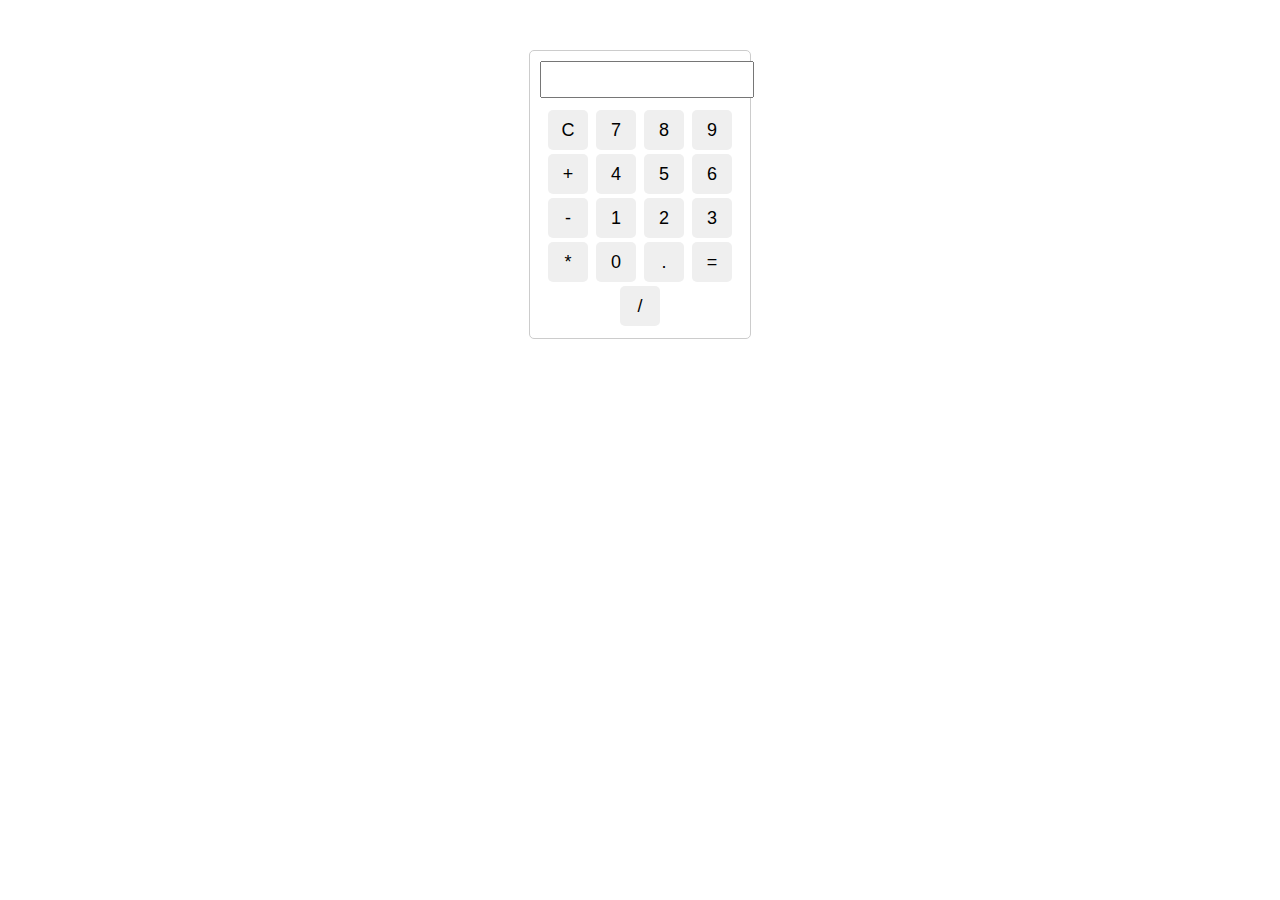
<file: creative-webpages/calculator/index.html>
<!DOCTYPE html>
<html lang="en">
  <head>
    <meta charset="UTF-8" />
    <meta name="viewport" content="width=device-width, initial-scale=1.0" />
    <title>Calculator</title>
    <link rel="stylesheet" href="styles.css" />
  </head>
  <body>
    <div class="calculator">
      <input type="text" id="display" readonly />
      <div class="buttons">
        <button onclick="clearDisplay()">C</button>
        <button onclick="appendToDisplay('7')">7</button>
        <button onclick="appendToDisplay('8')">8</button>
        <button onclick="appendToDisplay('9')">9</button>
        <button onclick="appendToDisplay('+')">+</button>
        <button onclick="appendToDisplay('4')">4</button>
        <button onclick="appendToDisplay('5')">5</button>
        <button onclick="appendToDisplay('6')">6</button>
        <button onclick="appendToDisplay('-')">-</button>
        <button onclick="appendToDisplay('1')">1</button>
        <button onclick="appendToDisplay('2')">2</button>
        <button onclick="appendToDisplay('3')">3</button>
        <button onclick="appendToDisplay('*')">*</button>
        <button onclick="appendToDisplay('0')">0</button>
        <button onclick="appendToDisplay('.')">.</button>
        <button onclick="calculate()">=</button>
        <button onclick="appendToDisplay('/')">/</button>
      </div>
    </div>
    <script src="script.js"></script>
  </body>
</html>
</file>
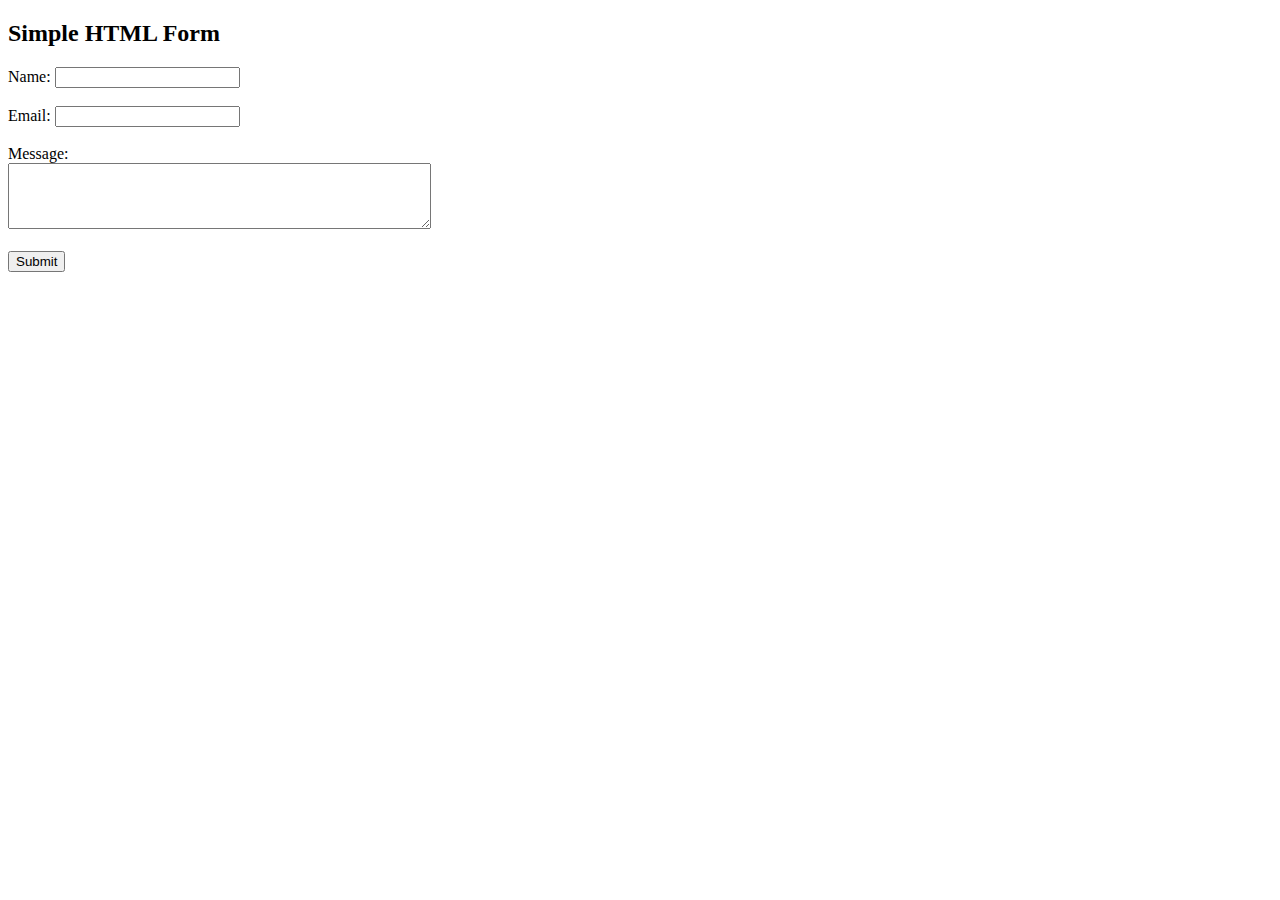
<file: normal-webpage/simple-input-form/index.html>
<!DOCTYPE html>
<html lang="en">
  <head>
    <meta charset="UTF-8" />
    <meta name="viewport" content="width=device-width, initial-scale=1.0" />
    <title>Simple HTML Form</title>
  </head>
  <body>
    <h2>Simple HTML Form</h2>
    <form id="myForm">
      <label for="name">Name:</label>
      <input type="text" id="name" name="name" required /><br /><br />

      <label for="email">Email:</label>
      <input type="email" id="email" name="email" required /><br /><br />

      <label for="message">Message:</label><br />
      <textarea
        id="message"
        name="message"
        rows="4"
        cols="50"
        required
      ></textarea
      ><br /><br />

      <button type="submit">Submit</button>
    </form>
  </body>
</html>
</file>
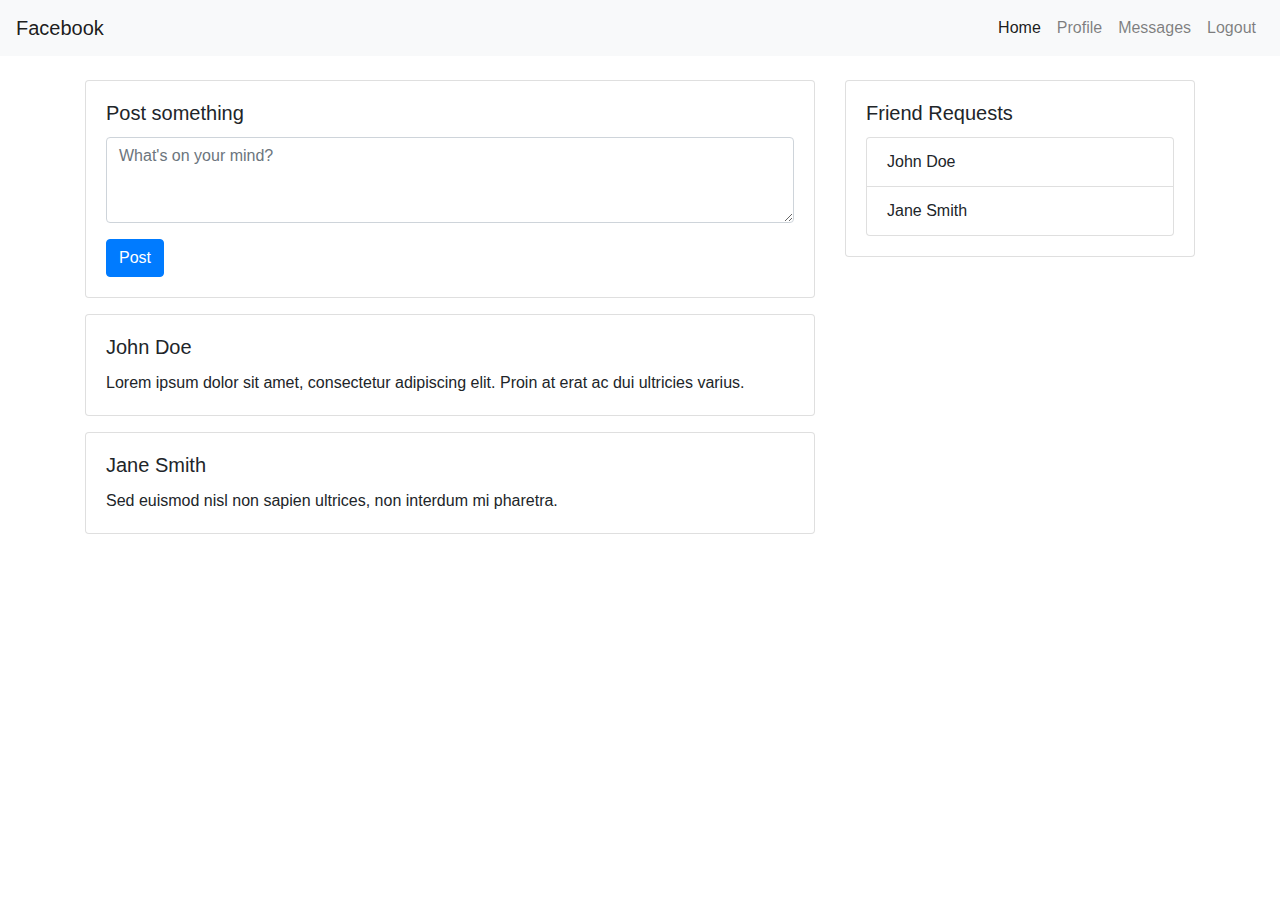
<file: validation/facebook-registration/index.html>
<!DOCTYPE html>
<html lang="en">
  <head>
    <meta charset="UTF-8" />
    <meta name="viewport" content="width=device-width, initial-scale=1.0" />
    <title>Facebook Clone</title>
    <!-- Bootstrap CSS -->
    <link
      href="https://maxcdn.bootstrapcdn.com/bootstrap/4.5.2/css/bootstrap.min.css"
      rel="stylesheet"
    />
    <!-- Font Awesome for icons -->
    <link
      rel="stylesheet"
      href="https://cdnjs.cloudflare.com/ajax/libs/font-awesome/5.15.4/css/all.min.css"
    />
  </head>
  <body>
    <nav class="navbar navbar-expand-lg navbar-light bg-light">
      <a class="navbar-brand" href="#">Facebook</a>
      <button
        class="navbar-toggler"
        type="button"
        data-toggle="collapse"
        data-target="#navbarNav"
        aria-controls="navbarNav"
        aria-expanded="false"
        aria-label="Toggle navigation"
      >
        <span class="navbar-toggler-icon"></span>
      </button>
      <div class="collapse navbar-collapse" id="navbarNav">
        <ul class="navbar-nav ml-auto">
          <li class="nav-item active">
            <a class="nav-link" href="#"
              >Home <span class="sr-only">(current)</span></a
            >
          </li>
          <li class="nav-item">
            <a class="nav-link" href="#">Profile</a>
          </li>
          <li class="nav-item">
            <a class="nav-link" href="#">Messages</a>
          </li>
          <li class="nav-item">
            <a class="nav-link" href="#">Logout</a>
          </li>
        </ul>
      </div>
    </nav>

    <div class="container mt-4">
      <div class="row">
        <div class="col-md-8">
          <div class="card">
            <div class="card-body">
              <h5 class="card-title">Post something</h5>
              <form>
                <div class="form-group">
                  <textarea
                    class="form-control"
                    rows="3"
                    placeholder="What's on your mind?"
                  ></textarea>
                </div>
                <button type="submit" class="btn btn-primary">Post</button>
              </form>
            </div>
          </div>
          <!-- Posts -->
          <div class="card mt-3">
            <div class="card-body">
              <h5 class="card-title">John Doe</h5>
              <p class="card-text">
                Lorem ipsum dolor sit amet, consectetur adipiscing elit. Proin
                at erat ac dui ultricies varius.
              </p>
            </div>
          </div>
          <div class="card mt-3">
            <div class="card-body">
              <h5 class="card-title">Jane Smith</h5>
              <p class="card-text">
                Sed euismod nisl non sapien ultrices, non interdum mi pharetra.
              </p>
            </div>
          </div>
        </div>
        <div class="col-md-4">
          <div class="card">
            <div class="card-body">
              <h5 class="card-title">Friend Requests</h5>
              <ul class="list-group">
                <li class="list-group-item">John Doe</li>
                <li class="list-group-item">Jane Smith</li>
              </ul>
            </div>
          </div>
        </div>
      </div>
    </div>

    <!-- Bootstrap JS (optional, if you need JavaScript features from Bootstrap) -->
    <script src="https://maxcdn.bootstrapcdn.com/bootstrap/4.5.2/js/bootstrap.min.js"></script>
  </body>
</html>
</file>
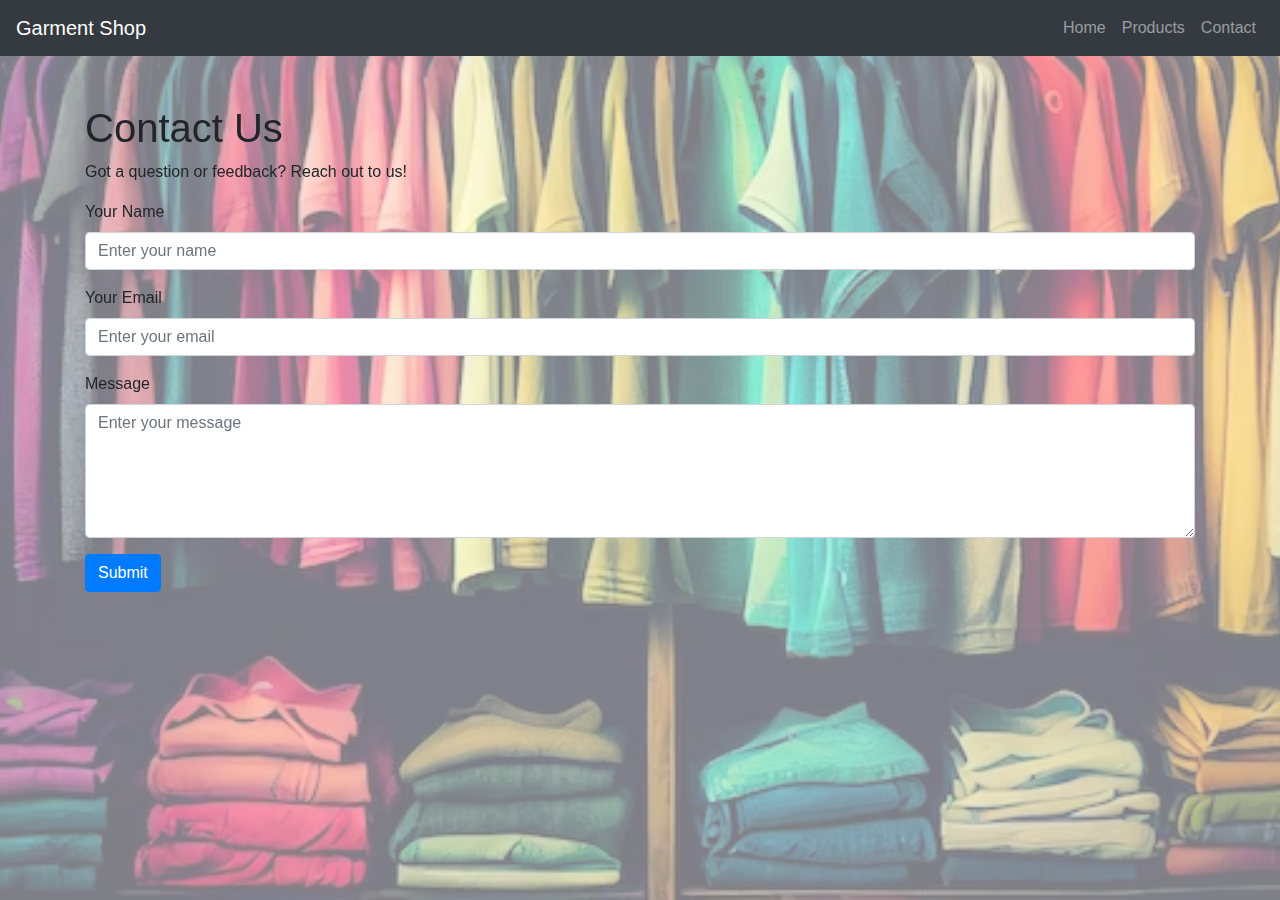
<file: normal-webpage/garment/contact.html>
<!-- Contact Page -->
<!DOCTYPE html>
<html lang="en">
  <head>
    <meta charset="UTF-8" />
    <meta name="viewport" content="width=device-width, initial-scale=1.0" />
    <title>Contact - Garment Shop</title>
    <!-- Bootstrap CSS -->
    <link
      rel="stylesheet"
      href="https://stackpath.bootstrapcdn.com/bootstrap/4.5.2/css/bootstrap.min.css"
    />
    <style>
      body::before {
        content: "";
        background-image: url("garment.avif");
        background-size: cover;
        background-repeat: no-repeat;
        background-attachment: fixed;
        background-position: center;
        position: fixed;
        top: 0;
        left: 0;
        right: 0;
        bottom: 0;
        z-index: -1;
        opacity: 0.5;
      }
    </style>
  </head>

  <body>
    <!-- Navbar -->
    <nav class="navbar navbar-expand-lg navbar-dark bg-dark">
      <a class="navbar-brand" href="#">Garment Shop</a>
      <button
        class="navbar-toggler"
        type="button"
        data-toggle="collapse"
        data-target="#navbarNav"
        aria-controls="navbarNav"
        aria-expanded="false"
        aria-label="Toggle navigation"
      >
        <span class="navbar-toggler-icon"></span>
      </button>
      <div class="collapse navbar-collapse" id="navbarNav">
        <ul class="navbar-nav ml-auto">
          <li class="nav-item">
            <a class="nav-link" href="index.html">Home</a>
          </li>
          <li class="nav-item">
            <a class="nav-link" href="products.html">Products</a>
          </li>
          <li class="nav-item">
            <a class="nav-link" href="contact.html">Contact</a>
          </li>
        </ul>
      </div>
    </nav>

    <!-- Contact Page Content -->
    <div class="container mt-5">
      <h1>Contact Us</h1>
      <p>Got a question or feedback? Reach out to us!</p>
      <form>
        <div class="form-group">
          <label for="name">Your Name</label>
          <input
            type="text"
            class="form-control"
            id="name"
            placeholder="Enter your name"
          />
        </div>
        <div class="form-group">
          <label for="email">Your Email</label>
          <input
            type="email"
            class="form-control"
            id="email"
            placeholder="Enter your email"
          />
        </div>
        <div class="form-group">
          <label for="message">Message</label>
          <textarea
            class="form-control"
            id="message"
            rows="5"
            placeholder="Enter your message"
          ></textarea>
        </div>
        <button type="submit" class="btn btn-primary">Submit</button>
      </form>
    </div>

    <!-- Bootstrap JS, jQuery and Popper.js -->
    <script src="https://code.jquery.com/jquery-3.5.1.slim.min.js"></script>
    <script src="https://cdn.jsdelivr.net/npm/@popperjs/core@2.5.4/dist/umd/popper.min.js"></script>
    <script src="https://stackpath.bootstrapcdn.com/bootstrap/4.5.2/js/bootstrap.min.js"></script>
  </body>
</html>
</file>
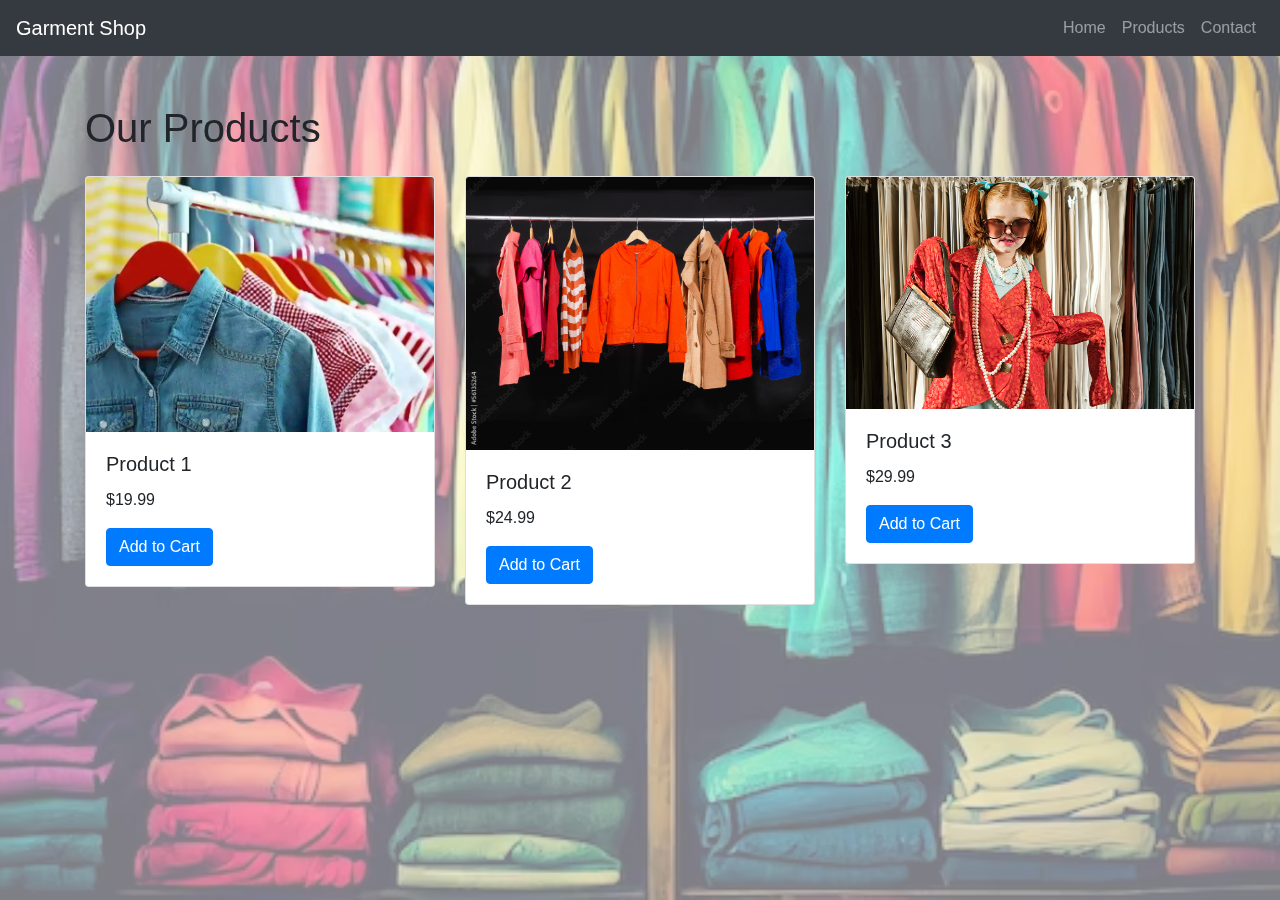
<file: normal-webpage/garment/products.html>
<!-- Products Page -->
<!DOCTYPE html>
<html lang="en">
  <head>
    <meta charset="UTF-8" />
    <meta name="viewport" content="width=device-width, initial-scale=1.0" />
    <title>Products - Garment Shop</title>
    <!-- Bootstrap CSS -->
    <link
      rel="stylesheet"
      href="https://stackpath.bootstrapcdn.com/bootstrap/4.5.2/css/bootstrap.min.css"
    />
    <style>
      body::before {
        content: "";
        background-image: url("garment.avif");
        background-size: cover;
        background-repeat: no-repeat;
        background-attachment: fixed;
        background-position: center;
        position: fixed;
        top: 0;
        left: 0;
        right: 0;
        bottom: 0;
        z-index: -1;
        opacity: 0.5;
      }
    </style>
  </head>

  <body>
    <!-- Navbar -->
    <nav class="navbar navbar-expand-lg navbar-dark bg-dark">
      <a class="navbar-brand" href="#">Garment Shop</a>
      <button
        class="navbar-toggler"
        type="button"
        data-toggle="collapse"
        data-target="#navbarNav"
        aria-controls="navbarNav"
        aria-expanded="false"
        aria-label="Toggle navigation"
      >
        <span class="navbar-toggler-icon"></span>
      </button>
      <div class="collapse navbar-collapse" id="navbarNav">
        <ul class="navbar-nav ml-auto">
          <li class="nav-item">
            <a class="nav-link" href="index.html">Home</a>
          </li>
          <li class="nav-item">
            <a class="nav-link" href="products.html">Products</a>
          </li>
          <li class="nav-item">
            <a class="nav-link" href="contact.html">Contact</a>
          </li>
        </ul>
      </div>
    </nav>

    <!-- Products Page Content -->
    <div class="container mt-5">
      <h1>Our Products</h1>
      <div class="row mt-4">
        <div class="col-md-4">
          <div class="card">
            <img src="product1.webp" class="card-img-top" alt="Product 1" />
            <div class="card-body">
              <h5 class="card-title">Product 1</h5>
              <p class="card-text">$19.99</p>
              <a href="#" class="btn btn-primary">Add to Cart</a>
            </div>
          </div>
        </div>
        <div class="col-md-4">
          <div class="card">
            <img src="product2.jpg" class="card-img-top" alt="Product 2" />
            <div class="card-body">
              <h5 class="card-title">Product 2</h5>
              <p class="card-text">$24.99</p>
              <a href="#" class="btn btn-primary">Add to Cart</a>
            </div>
          </div>
        </div>
        <div class="col-md-4">
          <div class="card">
            <img src="product3.png" class="card-img-top" alt="Product 3" />
            <div class="card-body">
              <h5 class="card-title">Product 3</h5>
              <p class="card-text">$29.99</p>
              <a href="#" class="btn btn-primary">Add to Cart</a>
            </div>
          </div>
        </div>
      </div>
    </div>

    <!-- Bootstrap JS, jQuery and Popper.js -->
    <script src="https://code.jquery.com/jquery-3.5.1.slim.min.js"></script>
    <script src="https://cdn.jsdelivr.net/npm/@popperjs/core@2.5.4/dist/umd/popper.min.js"></script>
    <script src="https://stackpath.bootstrapcdn.com/bootstrap/4.5.2/js/bootstrap.min.js"></script>
  </body>
</html>
</file>
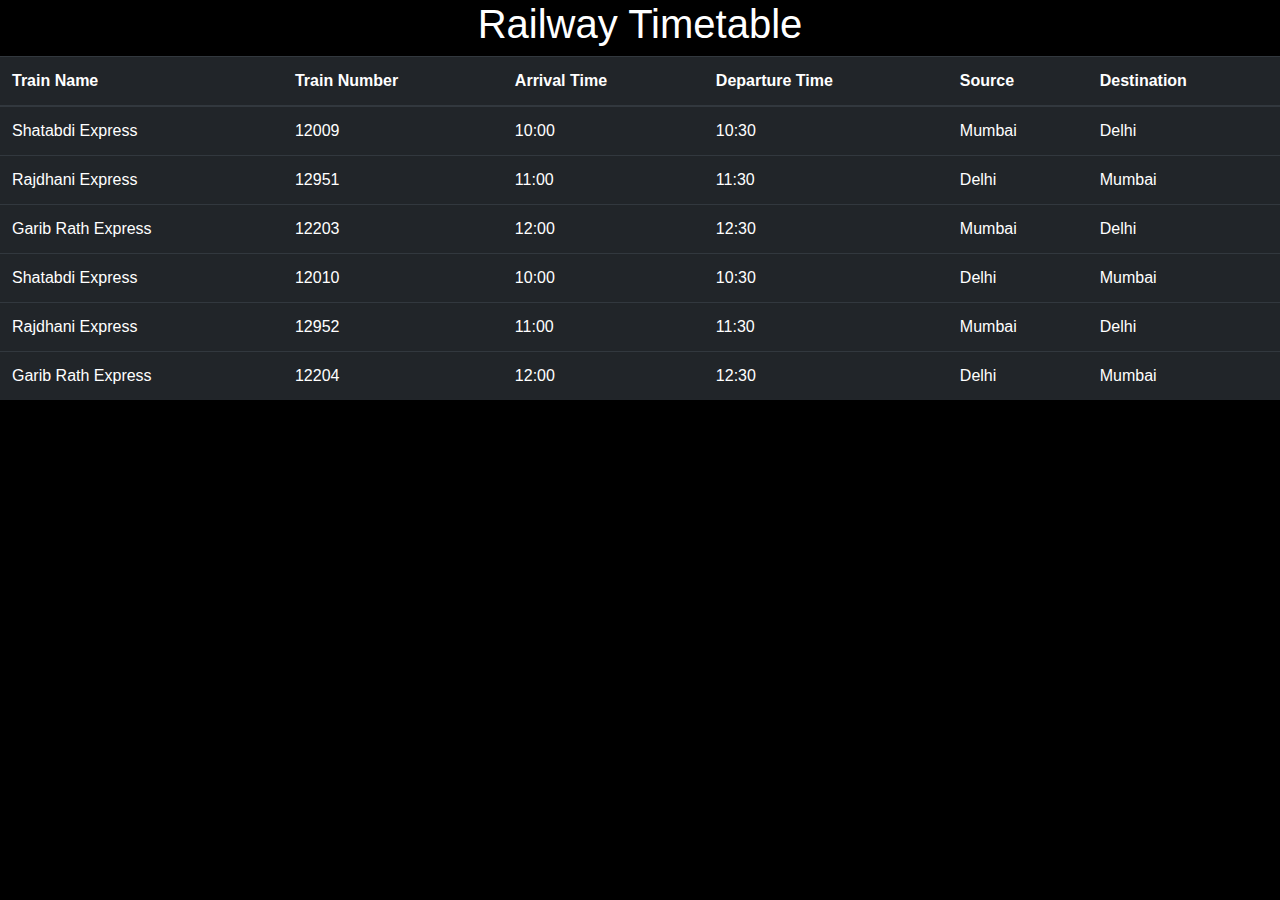
<file: table/railway-time-table/answer.html>
<!DOCTYPE html>
<html lang="en">
  <head>
    <meta charset="UTF-8" />
    <meta name="viewport" content="width=device-width, initial-scale=1.0" />
    <title>Railway Time Table</title>
    <link
      rel="stylesheet"
      href="https://cdn.jsdelivr.net/npm/bootstrap@4.0.0/dist/css/bootstrap.min.css"
      integrity="sha384-Gn5384xqQ1aoWXA+058RXPxPg6fy4IWvTNh0E263XmFcJlSAwiGgFAW/dAiS6JXm"
      crossorigin="anonymous"
    />
    <style>
      .header {
        text-align: center;
      }
    </style>
  </head>
  <body style="background-color: black">
    <h1 style="color: white" class="header">Railway Timetable</h1>
    <table class="table table-dark">
      <thead>
        <tr>
          <th scope="col">Train Name</th>
          <th scope="col">Train Number</th>
          <th scope="col">Arrival Time</th>
          <th scope="col">Departure Time</th>
          <th scope="col">Source</th>
          <th scope="col">Destination</th>
        </tr>
      </thead>
      <tbody>
        <tr>
          <td>Shatabdi Express</td>
          <td>12009</td>
          <td>10:00</td>
          <td>10:30</td>
          <td>Mumbai</td>
          <td>Delhi</td>
        </tr>
        <tr>
          <td>Rajdhani Express</td>
          <td>12951</td>
          <td>11:00</td>
          <td>11:30</td>
          <td>Delhi</td>
          <td>Mumbai</td>
        </tr>
        <tr>
          <td>Garib Rath Express</td>
          <td>12203</td>
          <td>12:00</td>
          <td>12:30</td>
          <td>Mumbai</td>
          <td>Delhi</td>
        </tr>
        <tr>
          <td>Shatabdi Express</td>
          <td>12010</td>
          <td>10:00</td>
          <td>10:30</td>
          <td>Delhi</td>
          <td>Mumbai</td>
        </tr>
        <tr>
          <td>Rajdhani Express</td>
          <td>12952</td>
          <td>11:00</td>
          <td>11:30</td>
          <td>Mumbai</td>
          <td>Delhi</td>
        </tr>
        <tr>
          <td>Garib Rath Express</td>
          <td>12204</td>
          <td>12:00</td>
          <td>12:30</td>
          <td>Delhi</td>
          <td>Mumbai</td>
        </tr>
      </tbody>
    </table>
  </body>
</html>
</file>
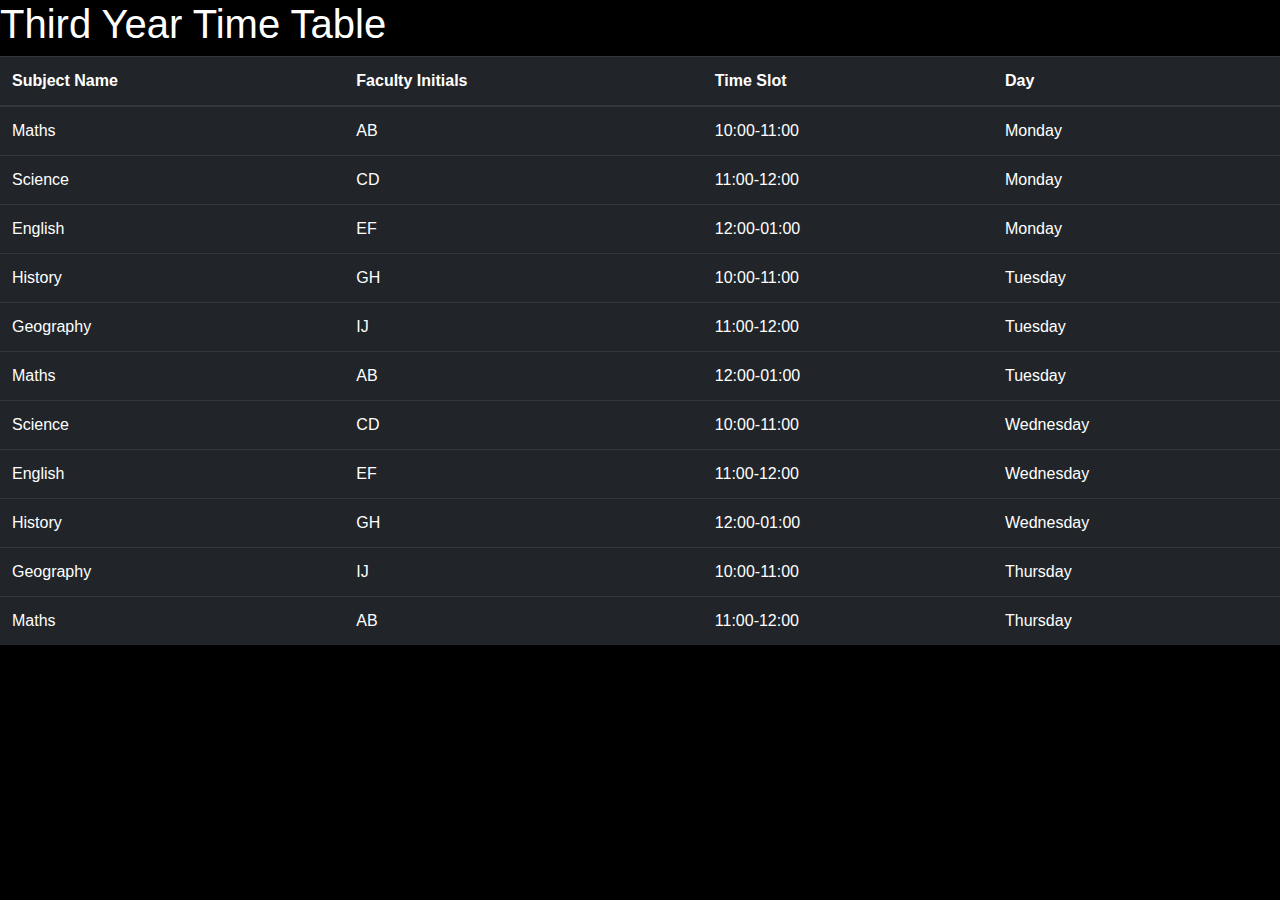
<file: table/Ty-time-table/ty-time-table.html>
<!DOCTYPE html>
<html lang="en">
  <head>
    <meta charset="UTF-8" />
    <meta name="viewport" content="width=device-width, initial-scale=1.0" />
    <title>Time Table</title>
    <link
      rel="stylesheet"
      href="https://cdn.jsdelivr.net/npm/bootstrap@4.0.0/dist/css/bootstrap.min.css"
      integrity="sha384-Gn5384xqQ1aoWXA+058RXPxPg6fy4IWvTNh0E263XmFcJlSAwiGgFAW/dAiS6JXm"
      crossorigin="anonymous"
    />
  </head>
  <body style="background-color: black">
    <h1 style="color: white">Third Year Time Table</h1>
    <table class="table table-dark">
      <thead>
        <tr>
          <th scope="col">Subject Name</th>
          <th scope="col">Faculty Initials</th>
          <th scope="col">Time Slot</th>
          <th scope="col">Day</th>
        </tr>
      </thead>
      <tbody>
        <tr>
          <td>Maths</td>
          <td>AB</td>
          <td>10:00-11:00</td>
          <td>Monday</td>
        </tr>
        <tr>
          <td>Science</td>
          <td>CD</td>
          <td>11:00-12:00</td>
          <td>Monday</td>
        </tr>
        <tr>
          <td>English</td>
          <td>EF</td>
          <td>12:00-01:00</td>
          <td>Monday</td>
        </tr>
        <tr>
          <td>History</td>
          <td>GH</td>
          <td>10:00-11:00</td>
          <td>Tuesday</td>
        </tr>
        <tr>
          <td>Geography</td>
          <td>IJ</td>
          <td>11:00-12:00</td>
          <td>Tuesday</td>
        </tr>
        <tr>
          <td>Maths</td>
          <td>AB</td>
          <td>12:00-01:00</td>
          <td>Tuesday</td>
        </tr>
        <tr>
          <td>Science</td>
          <td>CD</td>
          <td>10:00-11:00</td>
          <td>Wednesday</td>
        </tr>
        <tr>
          <td>English</td>
          <td>EF</td>
          <td>11:00-12:00</td>
          <td>Wednesday</td>
        </tr>
        <tr>
          <td>History</td>
          <td>GH</td>
          <td>12:00-01:00</td>
          <td>Wednesday</td>
        </tr>
        <tr>
          <td>Geography</td>
          <td>IJ</td>
          <td>10:00-11:00</td>
          <td>Thursday</td>
        </tr>
        <tr>
          <td>Maths</td>
          <td>AB</td>
          <td>11:00-12:00</td>
          <td>Thursday</td>
        </tr>
      </tbody>
    </table>
  </body>
</html>
</file>
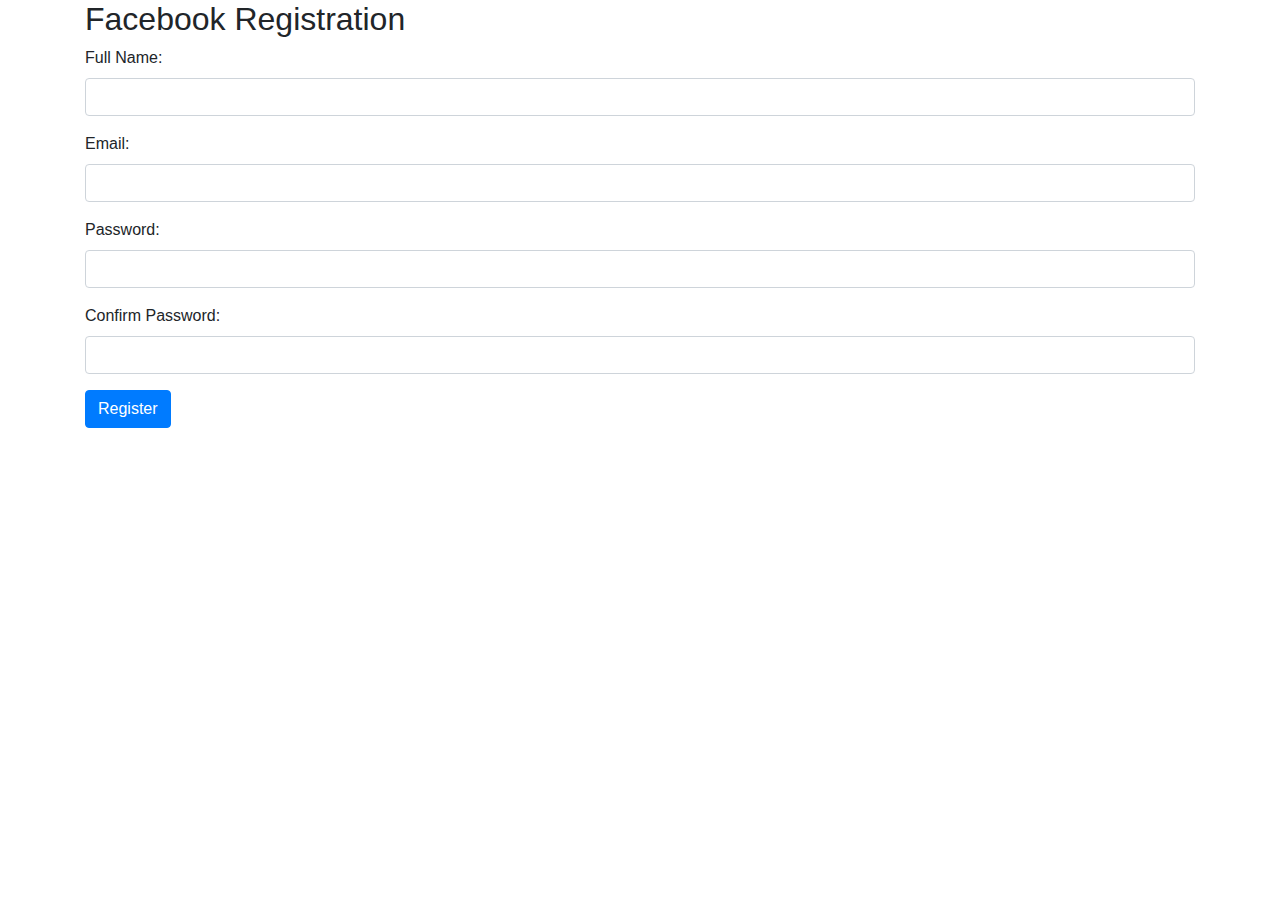
<file: validation/facebook-registration/answer.html>
<!DOCTYPE html>
<html lang="en">
  <head>
    <meta charset="UTF-8" />
    <meta name="viewport" content="width=device-width, initial-scale=1.0" />
    <title>Facebook Registration Form</title>
    <!-- Bootstrap CSS -->
    <link
      href="https://maxcdn.bootstrapcdn.com/bootstrap/4.5.2/css/bootstrap.min.css"
      rel="stylesheet"
    />
  </head>
  <body>
    <div class="container">
      <h2>Facebook Registration</h2>
      <form id="registrationForm" onsubmit="return validateForm()">
        <div class="form-group">
          <label for="fullName">Full Name:</label>
          <input
            type="text"
            class="form-control"
            id="fullName"
            name="fullName"
            required
          />
        </div>

        <div class="form-group">
          <label for="email">Email:</label>
          <input
            type="email"
            class="form-control"
            id="email"
            name="email"
            required
          />
        </div>

        <div class="form-group">
          <label for="password">Password:</label>
          <input
            type="password"
            class="form-control"
            id="password"
            name="password"
            minlength="8"
            required
          />
        </div>

        <div class="form-group">
          <label for="confirmPassword">Confirm Password:</label>
          <input
            type="password"
            class="form-control"
            id="confirmPassword"
            name="confirmPassword"
            minlength="8"
            required
          />
        </div>

        <button type="submit" class="btn btn-primary">Register</button>
      </form>
    </div>
    <script>
      function validateForm() {
        var fullName = document.getElementById("fullName").value;
        var email = document.getElementById("email").value;
        var password = document.getElementById("password").value;
        var confirmPassword = document.getElementById("confirmPassword").value;

        // Simple validation for demonstration purposes
        if (fullName === "") {
          alert("Please enter your full name.");
          return false;
        }
        if (email === "") {
          alert("Please enter your email address.");
          return false;
        }
        if (password.length < 8) {
          alert("Password must be at least 8 characters long.");
          return false;
        }
        if (password !== confirmPassword) {
          alert("Passwords do not match.");
          return false;
        }

        // If all validations pass, form submits and redirects to index.html
        window.location.replace("index.html");
        return false;
      }
    </script>
  </body>
</html>
</file>
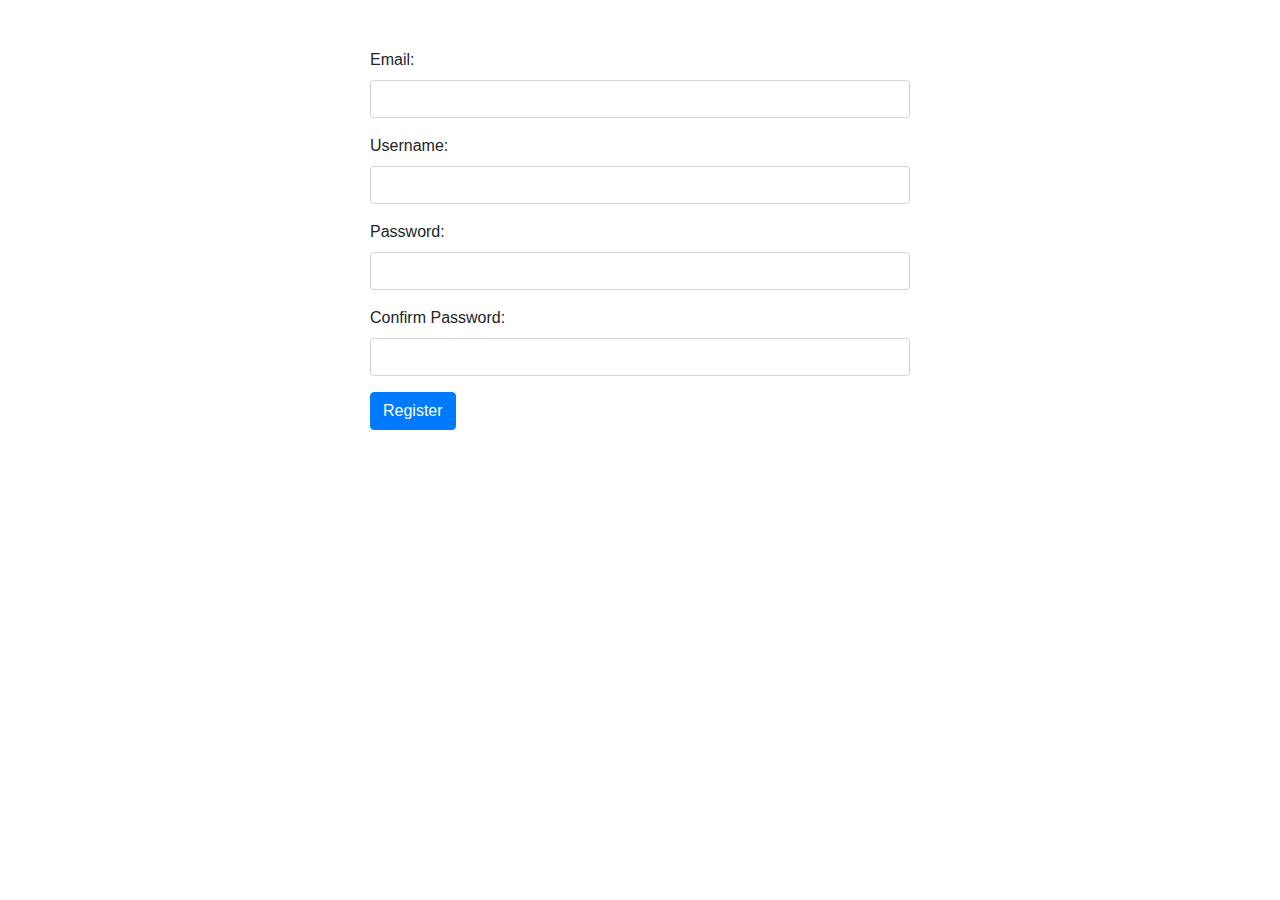
<file: validation/simple-registration-using-bootstrap/answer.html>
<!DOCTYPE html>
<html lang="en">
  <head>
    <meta charset="UTF-8" />
    <meta name="viewport" content="width=device-width, initial-scale=1.0" />
    <title>Gmail Registration</title>
    <!-- Bootstrap CSS -->
    <link
      href="https://maxcdn.bootstrapcdn.com/bootstrap/4.5.2/css/bootstrap.min.css"
      rel="stylesheet"
    />
    <style>
      /* Additional custom styling */
      .error {
        color: red;
      }
    </style>
  </head>
  <body>
    <div class="container mt-5">
      <div class="row justify-content-center">
        <div class="col-md-6">
          <form id="registrationForm">
            <div class="form-group">
              <label for="email">Email:</label>
              <input
                type="email"
                class="form-control"
                id="email"
                name="email"
                required
              />
              <span id="emailError" class="error"></span>
            </div>

            <div class="form-group">
              <label for="username">Username:</label>
              <input
                type="text"
                class="form-control"
                id="username"
                name="username"
                required
              />
              <span id="usernameError" class="error"></span>
            </div>

            <div class="form-group">
              <label for="password">Password:</label>
              <input
                type="password"
                class="form-control"
                id="password"
                name="password"
                required
              />
              <span id="passwordError" class="error"></span>
            </div>

            <div class="form-group">
              <label for="confirmPassword">Confirm Password:</label>
              <input
                type="password"
                class="form-control"
                id="confirmPassword"
                name="confirmPassword"
                required
              />
              <span id="confirmPasswordError" class="error"></span>
            </div>

            <button type="submit" class="btn btn-primary">Register</button>
          </form>
        </div>
      </div>
    </div>

    <!-- Bootstrap JS -->
    <script src="https://ajax.googleapis.com/ajax/libs/jquery/3.5.1/jquery.min.js"></script>
    <script src="https://cdnjs.cloudflare.com/ajax/libs/popper.js/1.16.0/umd/popper.min.js"></script>
    <script src="https://maxcdn.bootstrapcdn.com/bootstrap/4.5.2/js/bootstrap.min.js"></script>

    <script>
      document
        .getElementById("registrationForm")
        .addEventListener("submit", function (event) {
          // Prevent the default form submission
          event.preventDefault();

          // Fetch input values
          var email = document.getElementById("email").value;
          var username = document.getElementById("username").value;
          var password = document.getElementById("password").value;
          var confirmPassword =
            document.getElementById("confirmPassword").value;

          // Reset errors
          document.getElementById("emailError").textContent = "";
          document.getElementById("usernameError").textContent = "";
          document.getElementById("passwordError").textContent = "";
          document.getElementById("confirmPasswordError").textContent = "";

          // Validate email
          if (!validateEmail(email)) {
            document.getElementById("emailError").textContent =
              "Invalid email address.";
            return;
          }

          // Validate if email has gmail domain
          if (!isGmail(email)) {
            document.getElementById("emailError").textContent =
              "Only Gmail addresses are allowed.";
            return;
          }

          // Validate username
          if (username.length < 6) {
            document.getElementById("usernameError").textContent =
              "Username must be at least 6 characters long.";
            return;
          }

          // Validate password
          if (password.length < 8) {
            document.getElementById("passwordError").textContent =
              "Password must be at least 8 characters long.";
            return;
          }

          // Validate confirm password
          if (password !== confirmPassword) {
            document.getElementById("confirmPasswordError").textContent =
              "Passwords do not match.";
            return;
          }

          // If all validation passes, you can submit the form here
          alert("Form submitted successfully!");
        });

      // Function to validate email format
      function validateEmail(email) {
        var re = /\S+@\S+\.\S+/;
        if (re.test(email)) {
          return isGmail(email);
        }
        return re.test(email);
      }

      // Function to check if email has gmail domain
      function isGmail(email) {
        var domain = email.split("@")[1];
        return domain === "gmail.com";
      }
    </script>
  </body>
</html>
</file>
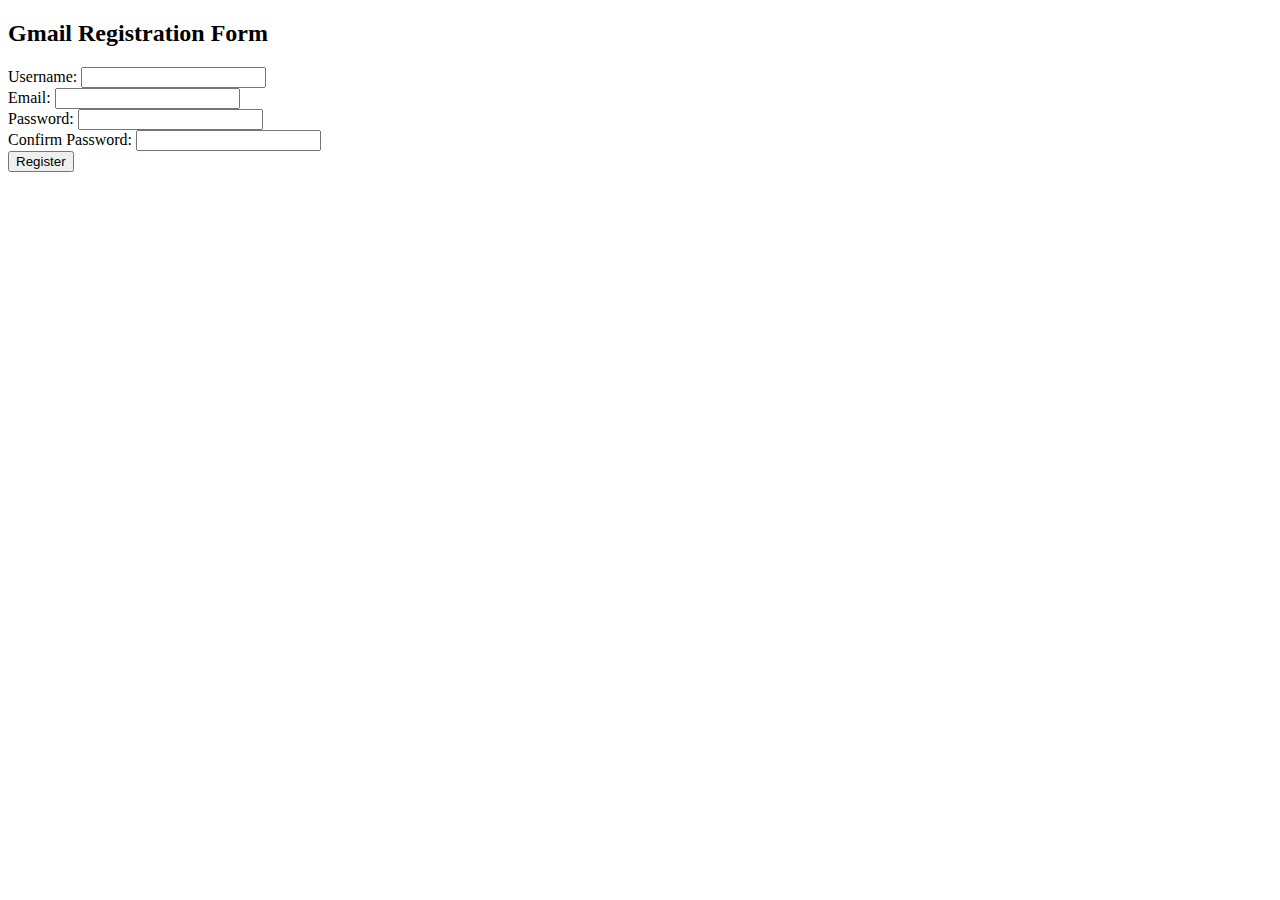
<file: validation/simple-registration/answer.html>
<!DOCTYPE html>
<html lang="en">
  <head>
    <meta charset="UTF-8" />
    <meta name="viewport" content="width=device-width, initial-scale=1.0" />
    <title>Gmail Registration Form</title>
    <style>
      .error {
        color: red;
      }
    </style>
  </head>
  <body>
    <h2>Gmail Registration Form</h2>
    <form id="registrationForm" onsubmit="return validateForm()">
      <div>
        <label for="username">Username:</label>
        <input type="text" id="username" name="username" required />
        <span id="usernameError" class="error"></span>
      </div>
      <div>
        <label for="email">Email:</label>
        <input type="email" id="email" name="email" required />
        <span id="emailError" class="error"></span>
      </div>
      <div>
        <label for="password">Password:</label>
        <input type="password" id="password" name="password" required />
        <span id="passwordError" class="error"></span>
      </div>
      <div>
        <label for="confirmPassword">Confirm Password:</label>
        <input
          type="password"
          id="confirmPassword"
          name="confirmPassword"
          required
        />
        <span id="confirmPasswordError" class="error"></span>
      </div>
      <button type="submit">Register</button>
    </form>

    <script>
      function validateForm() {
        var username = document.getElementById("username").value;
        var email = document.getElementById("email").value;
        var password = document.getElementById("password").value;
        var confirmPassword = document.getElementById("confirmPassword").value;

        var usernameError = document.getElementById("usernameError");
        var emailError = document.getElementById("emailError");
        var passwordError = document.getElementById("passwordError");
        var confirmPasswordError = document.getElementById(
          "confirmPasswordError"
        );

        var isValid = true;

        // Reset errors
        usernameError.textContent = "";
        emailError.textContent = "";
        passwordError.textContent = "";
        confirmPasswordError.textContent = "";

        // Username validation
        if (username.length < 3) {
          usernameError.textContent = "Username must be at least 3 characters";
          isValid = false;
        }

        // Email validation
        if (!email.includes("@")) {
          emailError.textContent = "Invalid email address";
          isValid = false;
        } else if (!email.endsWith("@gmail.com")) {
          emailError.textContent = "Only Gmail addresses are allowed";
          isValid = false;
        }

        // Password validation
        if (password.length < 8) {
          passwordError.textContent = "Password must be at least 8 characters";
          isValid = false;
        }

        // Confirm password validation
        if (confirmPassword !== password) {
          confirmPasswordError.textContent = "Passwords do not match";
          isValid = false;
        }

        return isValid;
      }
    </script>
  </body>
</html>
</file>
<file: creative-webpages/calculator/styles.css>
.calculator {
  width: 200px;
  margin: 50px auto;
  padding: 10px;
  border: 1px solid #ccc;
  border-radius: 5px;
  text-align: center;
}

#display {
  width: 100%;
  margin-bottom: 10px;
  padding: 5px;
  font-size: 20px;
}

.buttons button {
  width: 40px;
  height: 40px;
  margin: 2px;
  font-size: 18px;
  border: none;
  border-radius: 5px;
  cursor: pointer;
}

.buttons button:hover {
  background-color: #f0f0f0;
}
</file>
